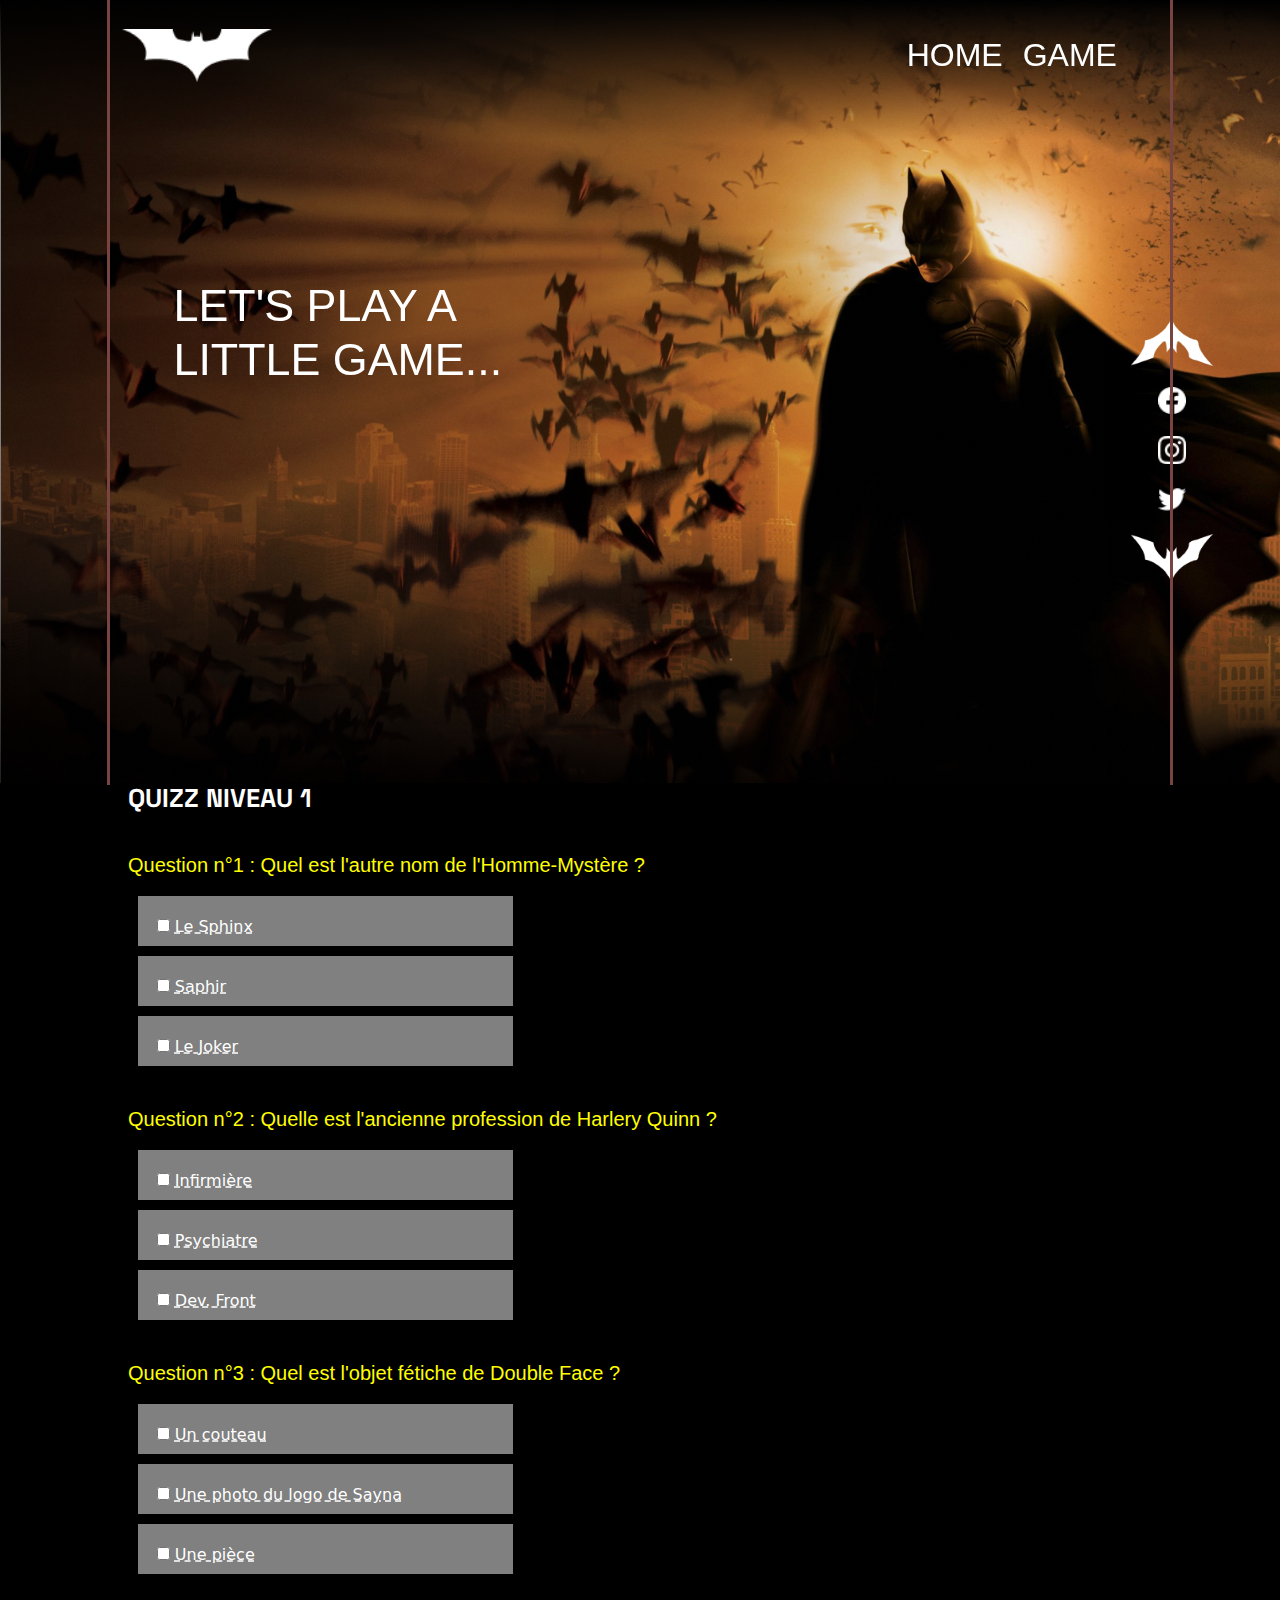
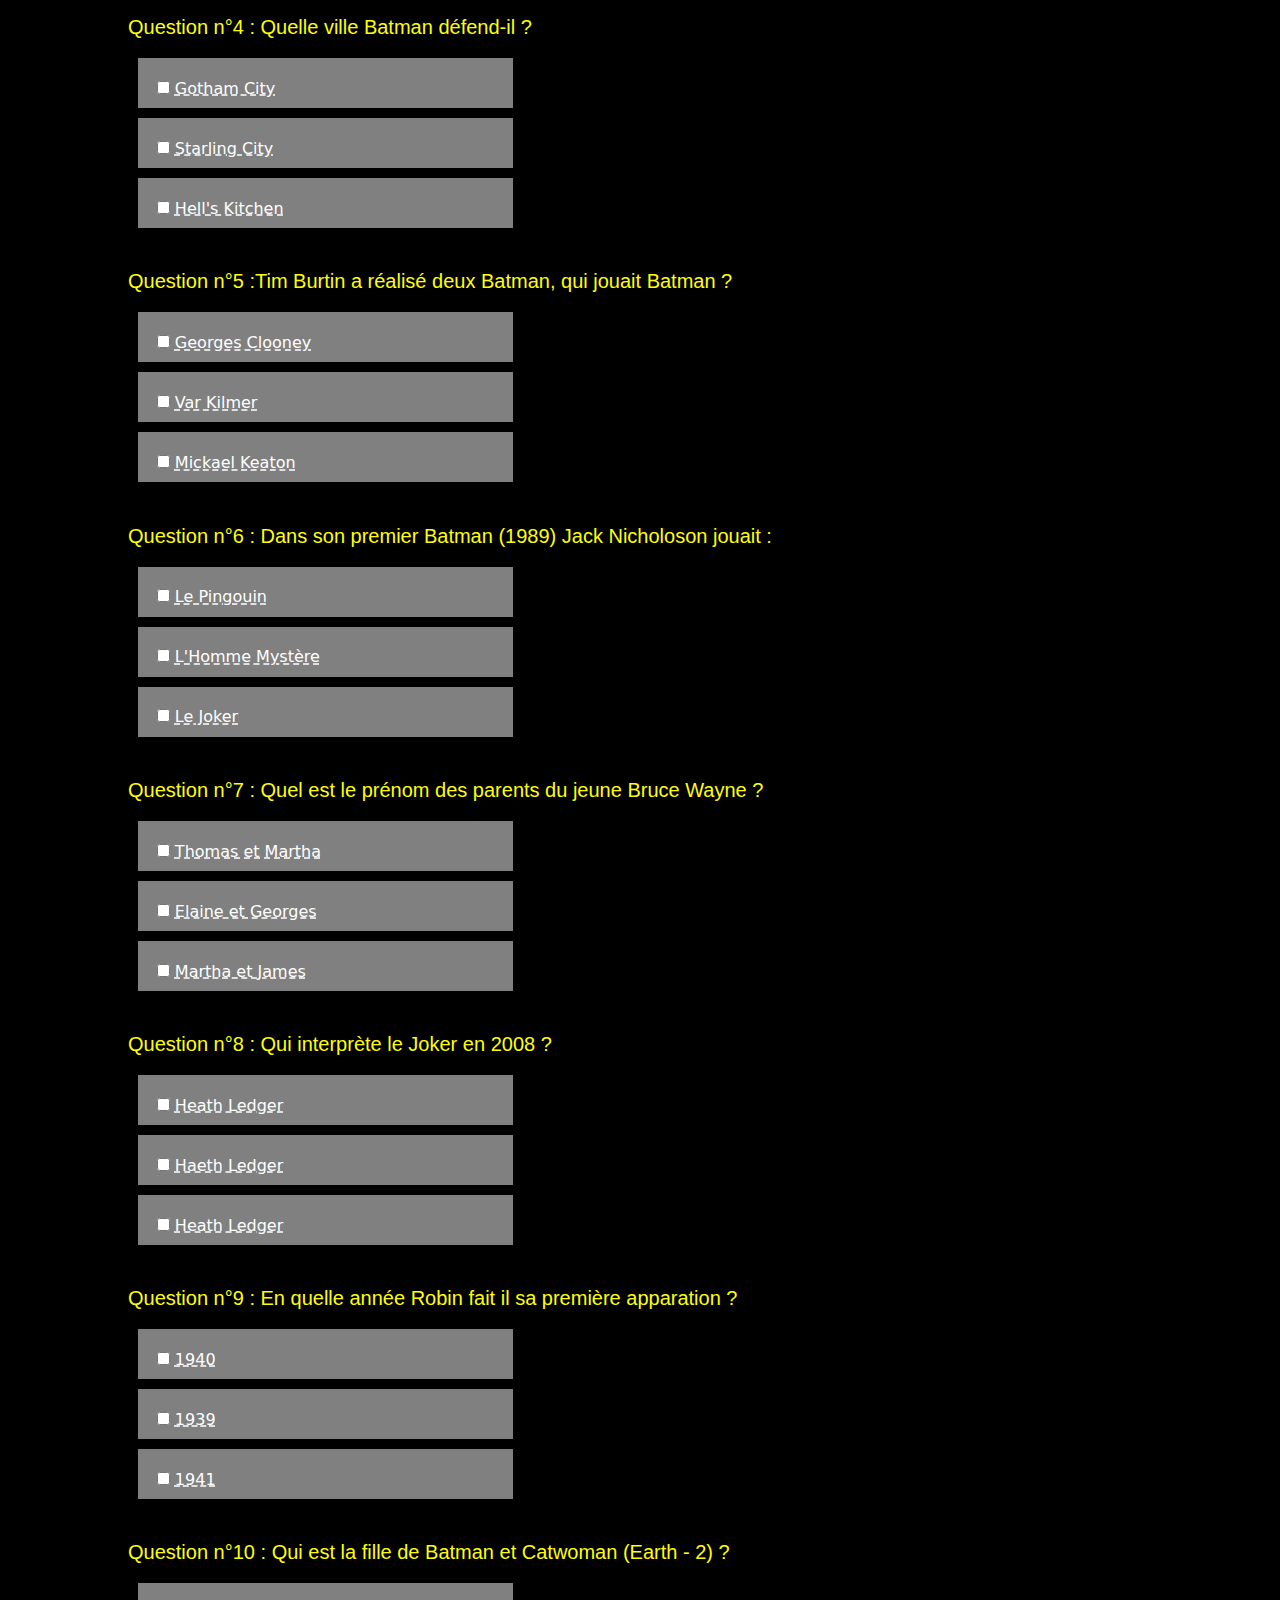
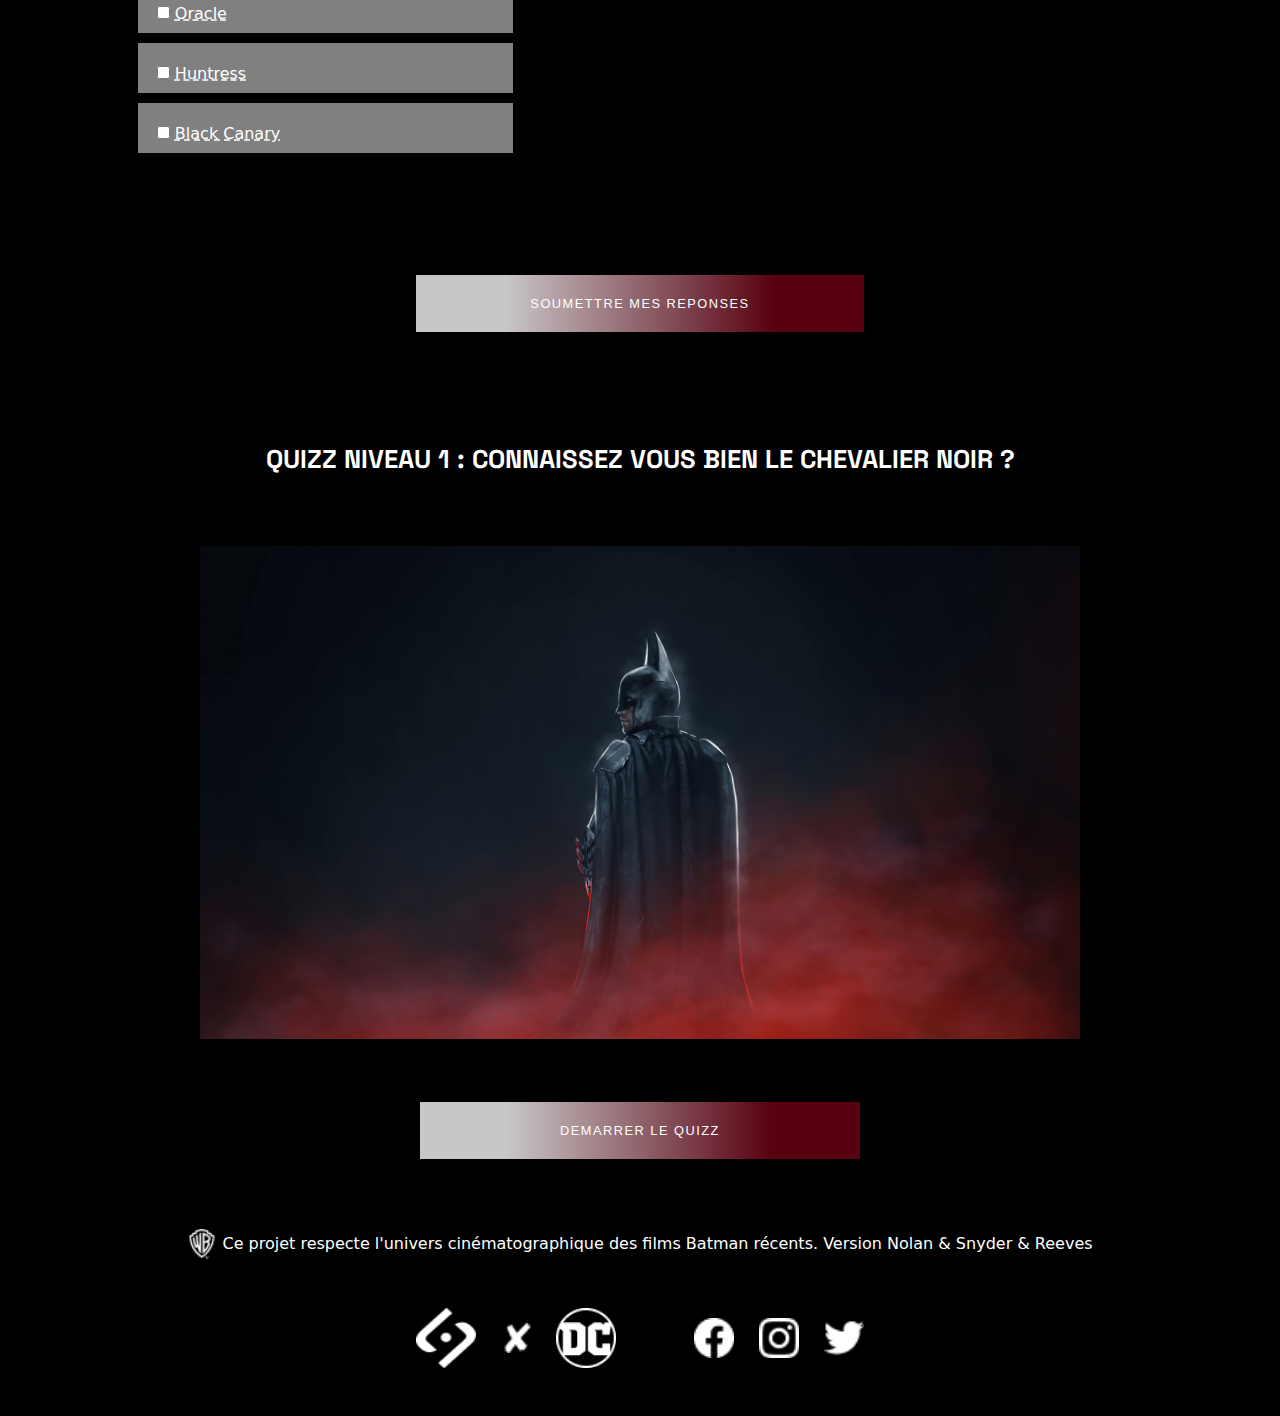
<file: game.html>
<!DOCTYPE html>
<html lang="en">
<head>
    <meta charset="UTF-8">
    <meta http-equiv="X-UA-Compatible" content="IE=edge">
    <meta name="viewport" content="width=device-width, initial-scale=1.0">
    <title>BATMAN</title>
    <!-- Font h1 & Boutons -->
    <link rel="preconnect" href="https://fonts.googleapis.com">
    <link rel="preconnect" href="https://fonts.gstatic.com" crossorigin>
    <link href="https://fonts.googleapis.com/css2?family=Rajdhani:wght@500&display=swap" rel="stylesheet">
    <!-- Font h2 bold-->
    <link rel="preconnect" href="https://fonts.googleapis.com">
    <link rel="preconnect" href="https://fonts.gstatic.com" crossorigin>
    <link href="https://fonts.googleapis.com/css2?family=Space+Grotesk:wght@700&display=swap" rel="stylesheet">
    <!-- Font h2 regular-->
    <link rel="preconnect" href="https://fonts.googleapis.com">
    <link rel="preconnect" href="https://fonts.gstatic.com" crossorigin>
    <link href="https://fonts.googleapis.com/css2?family=Space+Grotesk&display=swap" rel="stylesheet">
    <!-- Links bootstrap & CSS-->
    <link rel="stylesheet" href="./assets/css/bootstrap.css">
    <link rel="stylesheet" href="./assets/css/style.css">
    <!--Link bibliothèque Jquery-->
    <script src="./assets/js/jquery-3.6.0.min.js"></script> 
</head>
 <body>
     <!-- mouse aside -->
     <div id="mouse" class="mouse row col-1 justify-content-center align-content-center">
        <img id= "bat" onscroll="scroll()" src="./assets/Logos/logo_bat_flèche.png">
        <img id= "icon" onscroll="scroll()" src="./assets/Logos/icon_facebook.png">
        <img id= "icon" onscroll="scroll()" src="./assets/Logos/icon_ig.png">
        <img id= "icon" onscroll="scroll()" src="./assets/Logos/icon_tw.png">
        <img id= "bat" onscroll="scroll()" src="./assets/Logos/logo_bat_flèche_2.png">
    </div>
    <main class="main-game"> 
        <nav class="navbar row justify-content-center align-content-center m-0 p-0">
            <div class="logo col-7 justify-content-center align-items-center py-5">
                <img src="./assets/Logos/logohome.png">
            </div>
            <div class="menu col-3 justify-content-center align-items-center py-3">
                <ul>
                    <li id="home" onclick="menu(this.id)"><a href="index.html">HOME</a></li>
                    <li id="game" onclick="menu(this.id)"><a href="game.html">GAME</a></li>
                </ul>
            </div>
        </nav>
        <div class="contain1 row justify-content-center align-content-center m-0 p-0">
            <!-- Première partie -->
            <div class="text-container1 row col-10 justify-content-center align-content-center">
               
                <h1>LET'S PLAY A<br> LITTLE GAME...</h1>
                
            </div>
            
        </div>       
    </main>
    
    <div class="contain2 justify-content-center align-content-center">
        <!-- QUIZZ -->
            <!-- Question n°1 -->
            <div class="text-container2-game col-10 justify-content-center align-content-center">
                <h2>QUIZZ NIVEAU 1</h2>
                <p>Question n°1 : Quel est l'autre nom de l'Homme-Mystère ?</p>
                <form action="/action_page.php">
                    <div class="question1 quest">
                        <input type="checkbox" id="choix1" name="choix1" value="Sphinx"  onclick="question1(this.id)">
                        <label for="choix1"> Le Sphinx</label><br>
                    </div>
                    <div class="question1 quest">
                        <input type="checkbox" id="choix2" name="choix2" value="Saphir"  onclick="question1(this.id)">
                        <label for="choix2"> Saphir </label><br>
                    </div>
                    <div class="question1 quest">
                        <input type="checkbox" id="choix3" name="choix2" value="Le Joker"  onclick="question1(this.id)">
                        <label for="choix3"> Le Joker</label><br><br>
                    </div>
                </form>
                <!-- Question n°2 -->
                <p>Question n°2 : Quelle est l'ancienne profession de Harlery Quinn ?</p>
                <form action="/action_page.php">
                    <div class="question2 quest">
                        <input type="checkbox" id="choix1" name="choix1" value="Infirmière" onclick="question2(this.id)">
                        <label for="choix1"> Infirmière</label><br>
                    </div>
                    <div class="question2 quest">
                        <input type="checkbox" id="choix2" name="choix2" value="Psychiatre" onclick="question2(this.id)">
                        <label for="choix2"> Psychiatre</label><br>
                    </div>
                    <div class="question2 quest">
                        <input type="checkbox" id="choix3" name="choix2" value="Dev. Front" onclick="question2(this.id)">
                        <label for="choix3"> Dev. Front</label><br><br>
                    </div>
                </form>
                <!-- Question n°3 -->
                <p>Question n°3 : Quel est l'objet fétiche de Double Face ?</p>
                <form action="/action_page.php">
                      <div class="question3 quest">
                          <input type="checkbox" id="choix1" name="choix1" value="Un couteau" onclick="question3(this.id)">
                          <label for="choix1"> Un couteau</label><br>
                      </div>
                      <div class="question3 quest">
                          <input type="checkbox" id="choix2" name="choix2" value="Une photo du logo de Sayna" onclick="question3(this.id)">
                          <label for="choix2"> Une photo du logo de Sayna</label><br>
                      </div>
                      <div class="question3 quest">
                          <input type="checkbox" id="choix3" name="choix2" value="Une pièce" onclick="question3(this.id)">
                          <label for="choix3"> Une pièce</label><br><br>
                      </div>
                </form>
                <!-- Question n°4 -->
                <p>Question n°4 : Quelle ville Batman défend-il ?</p>
                <form action="/action_page.php">
                      <div class="question4 quest">
                          <input type="checkbox" id="choix1" name="choix1" value="Gotham City" onclick="question4(this.id)">
                          <label for="choix1"> Gotham City</label><br>
                      </div>
                      <div class="question4 quest">
                          <input type="checkbox" id="choix2" name="choix2" value="Starling City" onclick="question4(this.id)">
                          <label for="choix2"> Starling City</label><br>
                      </div>
                      <div class="question4 quest">
                          <input type="checkbox" id="choix3" name="choix2" value="Hell's Kitchen" onclick="question4(this.id)">
                          <label for="choix3"> Hell's Kitchen</label><br><br>
                      </div>
                </form>
                <!-- Question n°5 -->
                <p>Question n°5 :Tim Burtin a réalisé deux Batman, qui jouait Batman ?</p>
                <form action="/action_page.php">
                      <div class="question5 quest">
                          <input type="checkbox" id="choix1" name="choix1" value="Georges Clooney" onclick="question5(this.id)">
                          <label for="choix1"> Georges Clooney</label><br>
                      </div>
                      <div class="question5 quest">
                          <input type="checkbox" id="choix2" name="choix2" value="Var Kilmer" onclick="question5(this.id)">
                          <label for="choix2"> Var Kilmer</label><br>
                      </div>
                      <div class="question5 quest">
                          <input type="checkbox" id="choix3" name="choix2" value="Mickael Keaton" onclick="question5(this.id)">
                          <label for="choix3"> Mickael Keaton</label><br><br>
                      </div>
                </form>
                <!-- Question n°6 -->
                <p>Question n°6 : Dans son premier Batman (1989) Jack Nicholoson jouait :</p>
                <form action="/action_page.php">
                      <div class="question6 quest">
                          <input type="checkbox" id="choix1" name="choix1" value="Le Pingouin" onclick="question6(this.id)">
                          <label for="choix1"> Le Pingouin</label><br>
                      </div>
                      <div class="question6 quest">
                          <input type="checkbox" id="choix2" name="choix2" value="L'Homme Mystère" onclick="question6(this.id)">
                          <label for="choix2"> L'Homme Mystère</label><br>
                      </div>
                      <div class="question6 quest">
                          <input type="checkbox" id="choix3" name="choix2" value="Le Joker" onclick="question6(this.id)">
                          <label for="choix3"> Le Joker</label><br><br>
                      </div>
                </form>
                <!--Question n°7 -->
                <p>Question n°7 : Quel est le prénom des parents du jeune Bruce Wayne ?</p>
                <form action="/action_page.php">
                      <div class="question7 quest">
                          <input type="checkbox" id="choix1" name="choix1" value="Thomas et Martha" onclick="question7(this.id)">
                          <label for="choix1"> Thomas et Martha</label><br>
                      </div>
                      <div class="question7 quest">
                          <input type="checkbox" id="choix2" name="choix2" value="Elaine et Georges" onclick="question7(this.id)">
                          <label for="choix2"> Elaine et Georges</label><br>
                      </div>
                      <div class="question7 quest">
                          <input type="checkbox" id="choix3" name="choix2" value="Martha et James" onclick="question7(this.id)">
                          <label for="choix3"> Martha et James</label><br><br>
                      </div>
                </form>
                <!-- Question n°8 -->
                <p>Question n°8 : Qui interprète le Joker en 2008 ?</p>
                <form action="/action_page.php">
                      <div class="question8 quest">
                          <input type="checkbox" id="choix1" name="choix1" value="Heath Ledger" onclick="question8(this.id)">
                          <label for="choix1"> Heath Ledger</label><br>
                      </div>
                      <div class="question8 quest">
                          <input type="checkbox" id="choix2" name="choix2" value="Haeth Ledger" onclick="question8(this.id)">
                          <label for="choix2"> Haeth Ledger</label><br>
                      </div>
                      <div class="question8 quest">
                          <input type="checkbox" id="choix3" name="choix2" value="Heath Ledger" onclick="question8(this.id)">
                          <label for="choix3"> Heath Ledger</label><br><br>
                      </div>
                </form>
                <!-- Question n°9 -->
                <p>Question n°9 : En quelle année Robin fait il sa première apparation ?</p>
                <form action="/action_page.php">
                      <div class="question9 quest">
                          <input type="checkbox" id="choix1" name="choix1" value="1940" onclick="question9(this.id)">
                          <label for="choix1"> 1940</label><br>
                      </div>
                      <div class="question9 quest">
                          <input type="checkbox" id="choix2" name="choix2" value="1939" onclick="question9(this.id)">
                          <label for="choix2"> 1939</label><br>
                      </div>
                      <div class="question9 quest">
                          <input type="checkbox" id="choix3" name="choix2" value="1941" onclick="question9(this.id)">
                          <label for="choix3"> 1941</label><br><br>
                      </div>
                </form>
                <!-- Question n°10 -->
                <p>Question n°10 : Qui est la fille de Batman et Catwoman (Earth - 2) ?</p>
                <form action="/action_page.php">
                      <div class="question10 quest">
                          <input type="checkbox" id="choix1" name="choix1" value="Oracle" onclick="question10(this.id)">
                          <label for="choix1"> Oracle</label><br>
                      </div>
                      <div class="question10 quest">
                          <input type="checkbox" id="choix2" name="choix2" value="Huntress" onclick="question10(this.id)">
                          <label for="choix2"> Huntress</label><br>
                      </div>
                      <div class="question10 quest">
                          <input type="checkbox" id="choix3" name="choix2" value="Black Canary" onclick="question10(this.id)">
                          <label for="choix3"> Black Canary</label><br><br>
                      </div>
                </form>
            </div>                             
    </div>

    <div class="contain7 row justify-content-center align-content-center m-0 pt-5 p-0">
        <button id="btn-confirm" style="margin: 5% 30%;" onclick="notes()">SOUMETTRE MES REPONSES</button> 
    </div>

    <div id="layer">
        <h1 id="leGagnant"></h1>
        <button class="btn btn-primary end-game "style="position: absolute;margin-left: 56%;margin-top: -7%;" onclick="fermer()">X</button>
    </div>

    <div class="contain7 row justify-content-center align-content-center m-0 pt-5 p-0">
        <div class="boutons-game" style="text-align: center; display: block;">
            <h2>QUIZZ NIVEAU 1 : CONNAISSEZ VOUS BIEN LE CHEVALIER NOIR ?</h2>
            <img src="./assets/Illustrations/Game/Batgame2.png" style="position: relative;width: 70%;"><br>
            <button id="btn-confirm" style="margin-top: 5%;">DEMARRER LE QUIZZ</button>               
        </div>
        <div class="text-footer" style="text-align:center; width:100%; margin-top: 5%; color: white;">
            <img src="./assets/Logos/icon_WB.png" width="30px" height="30px">  Ce projet respecte l'univers cinématographique des films Batman récents. Version Nolan & Snyder & Reeves
        </div>
        <div class="logos">
            <img src="./assets/Logos/logo_sayna_white.png" width="60px" height="60px">
            <img src="./assets/Logos/icon_x.png" width="30px" height="30px">
            <img src="./assets/Logos/icon_DC.png" width="60px" height="60px">
            <img src="./assets/Logos/icon_facebook.png" width="40px" height="40px" style="margin-left: 5%;">
            <img src="./assets/Logos/icon_ig.png" width="40px" height="40px">
            <img src="./assets/Logos/icon_tw.png" width="40px" height="40px">
        </div>
    </div>
     
<!-- <script src="https://code.jquery.com/jquery-3.6.0.min.js" integrity="sha256-/xUj+3OJU5yExlq6GSYGSHk7tPXikynS7ogEvDej/m4=" crossorigin="anonymous"></script> -->
<!--javascript-->
<script type="text/javascript" src="./assets/js/game.js"></script>
<!--Fichier jquery-->
<script src="./assets/js/jquery.js"></script>
</body>
</html>
</file>
<file: assets/css/style.css>
h2 {
    font-family: 'Space Grotesk', sans-serif;
    font-weight: bold;
    font-size: 12px;
}
p {
    font-family: 'Space Grotesk', sans-serif;
    font-weight: regular;
    font-size: 12px;
}

main {
    background: url(../Illustrations/Home/Bathome1.png);
    background-size: cover;
    background-repeat: no-repeat;
    height: 87vh;
}

nav {
    padding: 10px;
    height: 90px;
    height: 110px;
}
.logo {
    border-left: 3px solid #774442;
}
.logo img {
    width: 150px;
    height: 53px;
}
.menu {
    border-right: 3px solid #774442;
}
.menu ul {
    display: flex;
    list-style: none;
    padding: 0;
    margin: 0;
    justify-content: center;
}

.menu ul > li {
    color: #fff;
    z-index: 1;
    font-size: 2.5vw;
    margin: 10px;
    font-family: 'Lucida Sans', 'Lucida Sans Regular', 'Lucida Grande', 'Lucida Sans Unicode', Geneva, Verdana, sans-serif;
    text-decoration-line: none;
}
.menu ul > li:hover {
    opacity: 0.8;
    cursor: pointer;
}

.menu ul li a {
    text-decoration: none; 
    color: white;
}
.left-line {
    border-left : 4px solid #eee;
}

.contain1 {
    position: relative;
    height: 100vh;
}
.text-container1 {
    border-top : 4px solid #995e5c;
    border-left: 3px solid #774442;
    border-right: 3px solid #774442;
    height: 100vh;
    text-align: center;
    color: #fff;
}
.text-container1 p {
    font-size: 1.5vw;
    font-weight: 300;
}
.text-container1 h2 {
    font-size: 2vw;
    font-family: 'Space Grotesk', sans-serif;
    font-weight: regular;
}
.mouse {
    max-width: 10vw;
    min-width: 6vw;
    height: 100vh;
    text-align: center;
    color: #fff;
    position: fixed;
    margin-left: 87.4%;
}
#bat {
    margin: 10px;
}
#icon {
    margin: 11px;
    max-width: 4vw;
    min-width: 3.5vw;
}
#bat:hover, #icon:hover {
    filter: invert(26%) sepia(89%) saturate(1583%) hue-rotate(95deg) brightness(96%) contrast(106%);
}

#btn-heros, #btn-adversaires {
    padding: 19px;
    margin: 6px;
    width: auto;
    border: none;
    background: #d3c3c347;
    color: #fff;
    font-family: 'Radjahni', sans-serif;
    font-weight: 'medium';
    font-size: 1vw;
    letter-spacing: 1.5px;
}
#btn-heros:hover, #btn-adversaires:hover{
    background-image: linear-gradient(to left, #890008, #b4475f, #ca87a8, #eddebf); 
} 

.score {
    background-color: #995e5c;
    width: 150px;
    height: 150px;
    position: absolute;
    margin: 50%;
}

#text-1 {
    font-family: 'Space Grotesk', sans-serif;
    font-weight: regular;
    font-size: 1.5vw;
}
.fleche-down {
    background-color: transparent;
    width: 100%;
    height: 150px;
}
#img-down {
   padding: 30px;
}

/* Deuxième partie */
.contain2{
    background-color: black;
    height: auto;
}
.text-container2 {
    border-left: 3px solid #774442;
    border-right: 3px solid #774442;
    background-color: black;
    text-align: left;
    color: #fff;
    height: auto;
}
.img-container2{
    width : 100%;
}
.text-container2 h2 {
    font-family: 'Space Grotesk', sans-serif;
    font-weight: bold;
    font-size: 2.5vw;
    width: 95%;
    letter-spacing: 3px;
}
.text-container2 p {
    font-family: 'Space Grotesk', sans-serif;
    font-weight: regular;
    font-size: 1.5vw;
    width: 95%;
    text-align: justify;
}
#card1, #card2, #card3 {
    width: 80%;
    height: auto;
    transition: 0.5s;
}
figure {
    position: relative;
    width: 100%;
    height: auto;
    text-align: center;
    padding-top: 5%;
}
.text-img-contain1, .text-img-contain2, .text-img-contain3 {
    position: absolute;
    width: 93%;
    top: 75%;
    height: auto;
    background: black;
    opacity: 0.8;
    border-bottom: 3px solid skyblue;
    color: white;
    display: none;
    padding-left : 5%;
}
/* slide */
.container-slide {
    height: auto;
    background: black;
}
.img-slide, .slide-cont {
    display: none;
}
.img-slide img {
    vertical-align: middle;
}
  .active {
    background-color: #717171;
  }
  
  /* Fading animation */
  .img-slide {
    animation-name: fade;
    animation-duration: 1.5s;
  }
  
  @keyframes img-slide {
    from {opacity: .4} 
    to {opacity: 1}
  }


  /* MULTIMEDIA */
.slide-cont2 {
    display: flex;
    background-image: linear-gradient(to right, #979fa4, #7e8991, #65747e, #4d606c, #364c5a);
    border-radius: 16px;
    padding-left: 0;
    width: 63%;
    height: auto;
    margin: 9%;
    box-shadow: #ffecb3 1.3px 1.7px 1px;
}
/* BANDE ANNONCE */
.contain4 {
    width: 80%;
}
.contain4 img {
    position: absolute;
    width: 145px;
    height: 120px;
    margin: auto;
}

/* PRENONS CONTACT */
.contain6 {
    background-image: linear-gradient(to right bottom, #c8c6c7, #b4aeb3, #9f97a2, #878191, #6d6d82, #5f6279, #515771, #424d68, #3f4864, #3c425f, #393d5b, #363856);
    justify-content: center;
    align-items: center;
}
.text-container6 {
    border-left: 3px solid #774442;
    border-right: 3px solid #774442;
    text-align: left;
    color: #fff;
}
.text-container6 h2 {
    font-family: 'Space Grotesk', sans-serif;
    font-weight: bold;
    font-size: 2.5vw;
    width: 95%;
    letter-spacing: 3px;
    text-align: center;
}
.text-container6 p {
    font-family: 'Space Grotesk', sans-serif;
    font-weight: regular;
    font-size: 1.5vw;
    width: 95%;
    text-align: justify;
}
/* FORMULAIRE */
.form-contain {
    width: 80%;
    margin: 5% auto;
}
.form-contain label {
    font-family: 'Space Grotesk', sans-serif;
    font-weight: regular;
    font-size: 2vw;
}

#text-form {
    height: 40px;
    margin: 20px auto;
    background: transparent;
    border-bottom: 2px solid lightgrey;
    color: lightgrey;
    font-size: 1.5vw;
    letter-spacing: 1px;
    width: 100%;
    border-top: none;
    border-right: none;
}
.form-contain p {
    color: lightgrey;
    padding-top: 3%;
}
#btn-confirm {
    padding: 19px;
    margin: 6px;
    width: 35%;
    border: none;
    /* background-image: linear-gradient(to right, #c8c6c7, #b9a7af, #ab8996, #9c6c7b, #8d4e60, #843e50, #7a2e40, #701c30, #6a1528, #640f20, #5e0718, #580110); */
    background: rgb(88,1,16);
    background: linear-gradient(90deg,  rgba(200,198,199,1) 20%, rgba(88,1,16,1) 80%);
    font-family: 'Radjahni', sans-serif;
    font-weight: 'medium';
    font-size: 1vw;
    letter-spacing: 1.5px;
    color: white;
}
#btn-confirm:hover {
    /* background-image: linear-gradient(to left, #890008, #b4475f, #ca87a8, #eddebf);  */
    background: rgb(88,1,16);
    background: linear-gradient(90deg,  rgba(200,198,199,1) 0%, rgba(88,1,16,1) 100%);
} 

/* Footer */
.contain7 {
    background-color: black;
    justify-content: center;
    align-items: center;
}
.text-container7 {
    border-left: 3px solid #774442;
    border-right: 3px solid #774442;
    text-align: left;
    color: #fff;
    height: auto;
}
.text-container7 h2 {
    font-family: 'Radjahni', sans-serif;
    font-size: 1vw;
    width: 95%;
    text-align: center;
    line-height: 2vw;
}
.text-container7 p {
    font-family: 'Space Grotesk', sans-serif;
    font-weight: regular;
    font-size: 1vw;
    width: 95%;
    text-align: justify;
    padding-top: 5%;
}
.slide-cont-img {
    height: 300px;
}

.dot {
    cursor: pointer;
    height: 15px;
    width: 15px;
    margin: 0 2px;
    background-color: #bbb;
    border-radius: 50%;
    display: inline-block;
    transition: background-color 0.6s ease;
  }
  
  .active, .dot:hover {
    background-color: #717171;
  }
.logos {
    margin: 3%;
    text-align: center;
}
.logos img{
    margin : 10px;
}
.logos img:hover{
    background-color: yellow;
}

/* GAME */
.main-game {
    background: url(../Illustrations/Game/Batgame1.png);
}
.main-game h1 {
    font-size: 3.5vw; 
    font-family: 'Radjahni', sans-serif;
    font-weight: medium;
    text-align: left;
    padding-left: 5%;
}
.main-game .contain1 {
    height: 50vh;
}
.main-game .contain2 {
    margin-top: -16%;
}
.text-container2-game {
    background-color: black;
    text-align: left;
    color: #fff;
    height: auto;
    padding-left: 10%;
}
.text-container2-game h2 {
    font-family: 'Space Grotesk', sans-serif;
    font-size: 2vw;
}
.text-container2-game p {
    font-family: 'Radjahni', sans-serif;
    font-size: 1vw;
    padding-top: 3%;
}
.question1 ,.question2, .question3 ,.question4, .question5 ,.question6,.question7 ,.question8, .question9 ,.question10 {
    background-color: grey;
    width: 40%;
    height: 50px;
    margin: 10px;
    padding: 2%;
}


.boutons-game h2 {
    color: white;
    font-family: 'Space Grotesk', sans-serif;
    font-size: 2vw;
    padding-bottom: 5%;
}

/*QUIZZ*/
#layer {
    display: none;
    text-align: center;
    position: absolute;
    width: 60%;
    height: auto;
    border: 2px solid white;
    border-radius: 4px;
    background-color: LIGHTSEAGREEN;
    color: #6b6b6b;
    z-index: 1;
    box-shadow: 2px 2px 4px #000000;
    padding: 5%;
    margin: -15% 20%;
}
</file>
